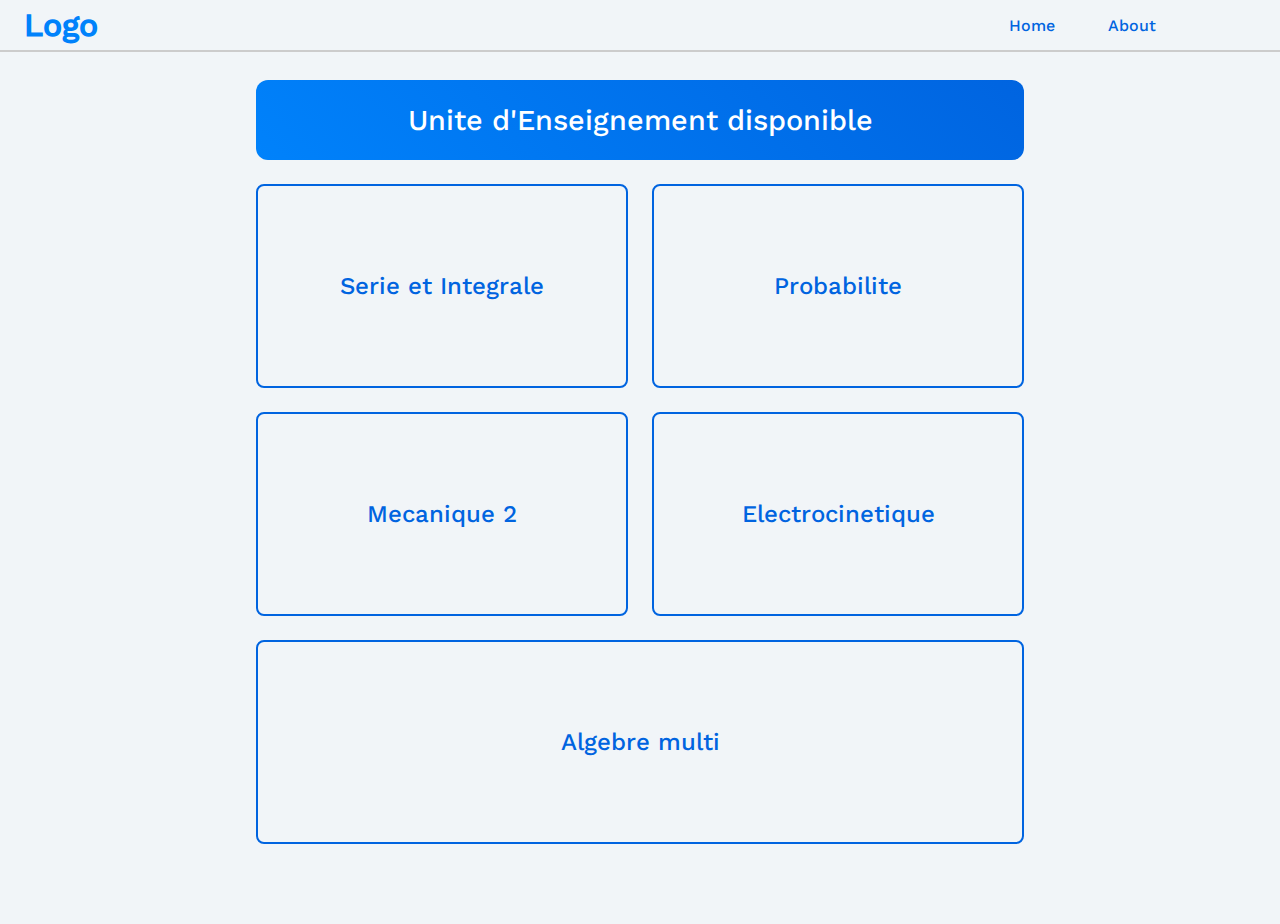
<file: index.html>
<!DOCTYPE html>
<html lang="fr-FR">
<head>
    <meta charset="UTF-8">
    <meta name="viewport" content="width=device-width, initial-scale=1.0">
    <link rel="stylesheet" href="css/TopBar.css">
    <link rel="stylesheet" href="css/Container.css">
    <link rel="stylesheet" href="css/Card.css">
    <script src="database/card.info.js"></script>
    <title>Home</title>
</head>
<body>
    <header>
        <nav>
            <label for="Logo">Logo</label>
            <ul>
                <li><a href="index.html">Home</a></li>
                <li><a href="#">About</a></li>
            </ul>
        </nav>
    </header>

    <div class="container">
        <p class="home-title">Unite d'Enseignement disponible</p>

        <div class="card-container" id="card-container">
            <div class="card">
                <p>Calculatrice</p>
            </div>
        </div>
    </div>

    <script src="scripts/card.js"></script>
</body>
</html>
</file>
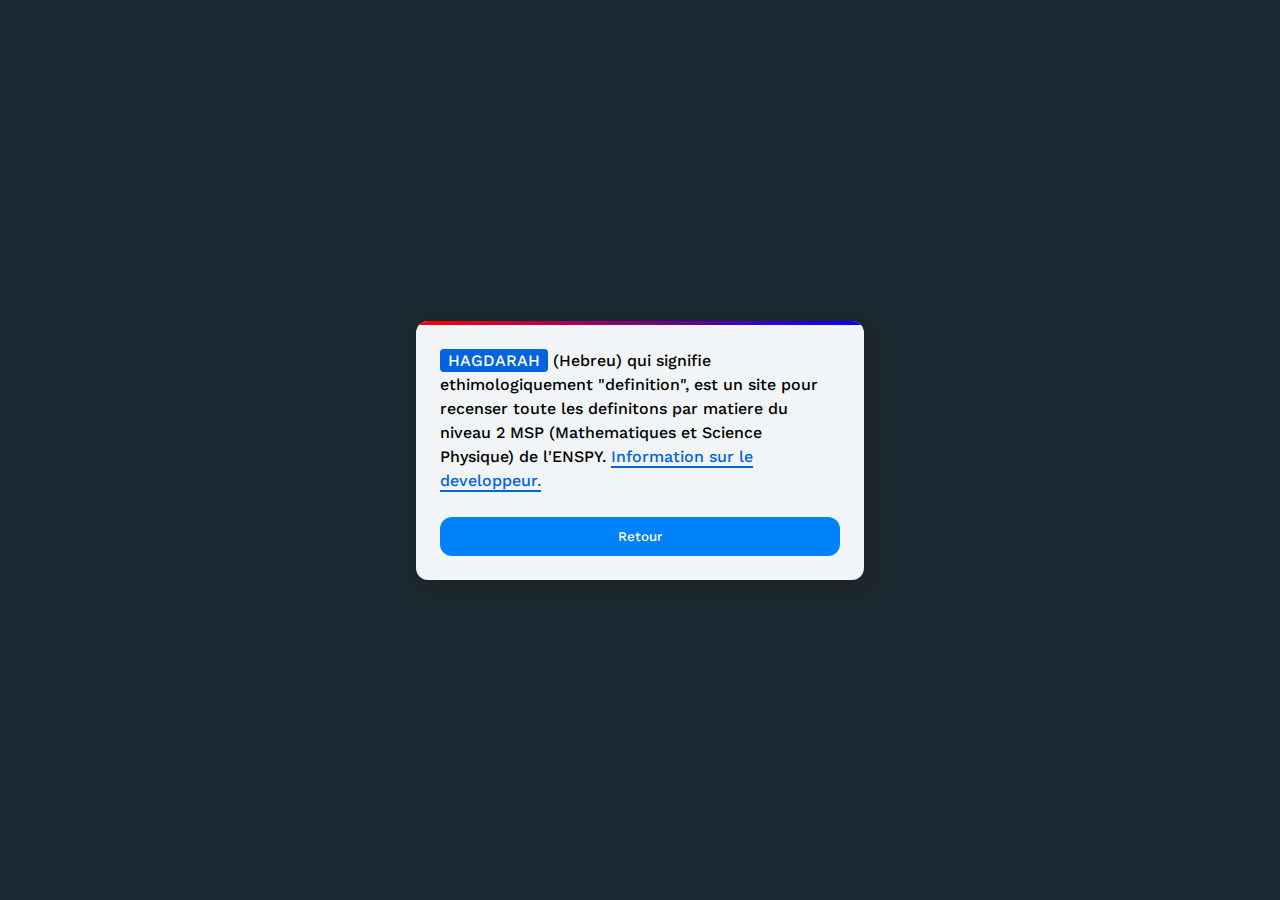
<file: pages/about.html>
<!DOCTYPE html>
<html lang="fr-FR">
<head>
    <meta charset="UTF-8">
    <meta name="viewport" content="width=device-width, initial-scale=1.0">
    <link rel="shortcut icon" href="../assets/Hagdarah.ico" type="image/x-icon">
    <link rel="stylesheet" href="../css/about.css">
    <title>About</title>
</head>
<body>
    <div class="container">
        <div class="top-bar"></div>
        <p>
            <span class="highlight">HAGDARAH</span> (Hebreu) qui signifie ethimologiquement "definition",
            est un site pour recenser toute les definitons par matiere
            du niveau 2 MSP (Mathematiques et Science Physique) de l'ENSPY.
            <span class="link"><a href="https://portfolio-z7b1.onrender.com" target="_blank">Information sur le developpeur.</a></span>
        </p>
        <button onclick="go_home()" class="btn">Retour</button>
    </div>

    <script>
        function go_home() {
            location.href = '../index.html'
        }
    </script>
</body>
</html>
</file>
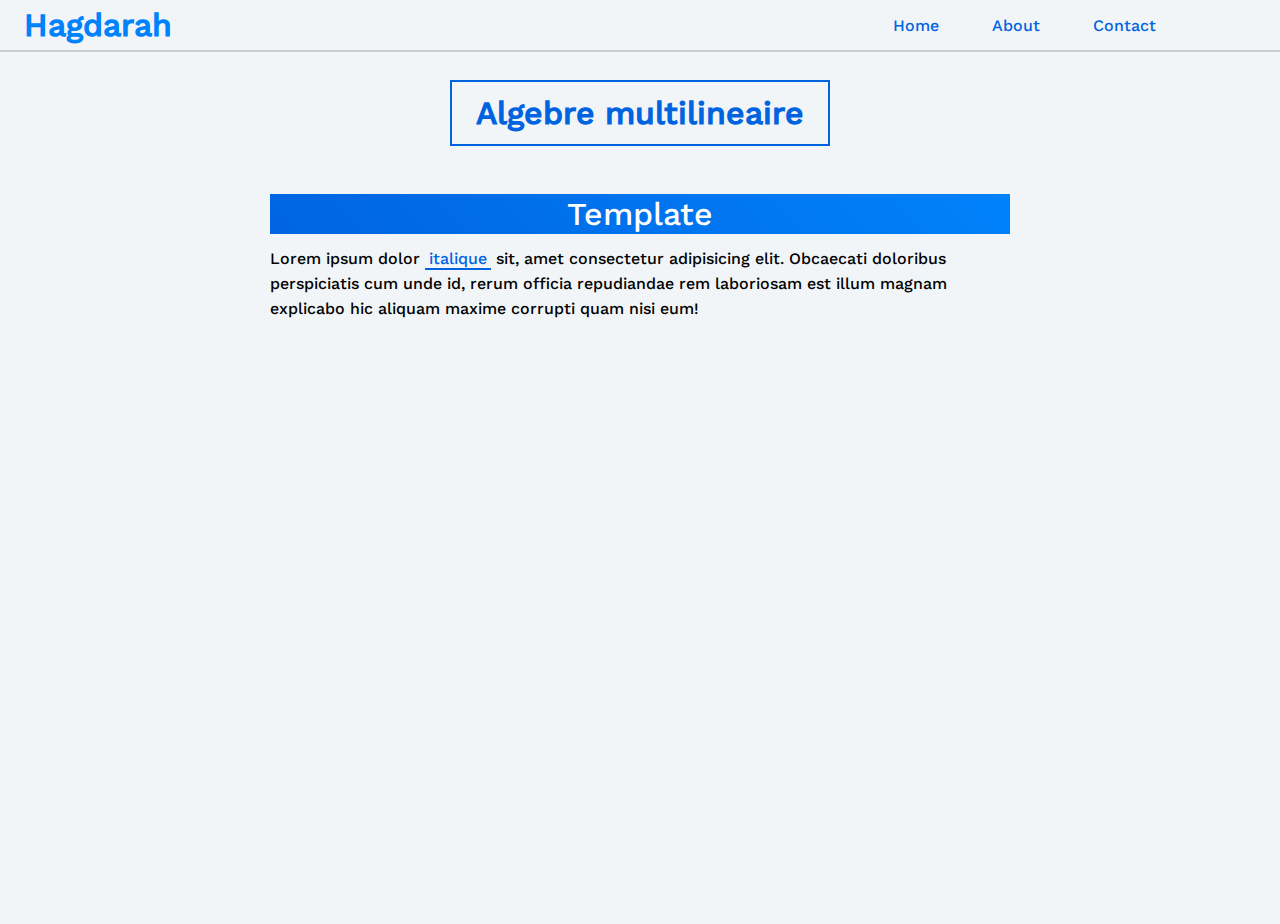
<file: pages/algebre.html>
<!DOCTYPE html>
<html lang="fr-FR">
<head>
    <meta charset="UTF-8">
    <meta name="viewport" content="width=device-width, initial-scale=1.0">
    <link rel="shortcut icon" href="../assets/Hagdarah.ico" type="image/x-icon">
    <link rel="stylesheet" href="../css/TopBar.css">
    <link rel="stylesheet" href="../css/Paper.css">
    <link rel="stylesheet" href="../css/Definition.css">
    <link rel="stylesheet" href="../css/Text.css">
    <title>Algebre multilineaire</title>
</head>
<body>
    <header>
        <nav>
            <label for="Logo">Hagdarah</label>
            <ul>
                <li><a href="../index.html">Home</a></li>
                <li><a href="../pages/about.html">About</a></li>
                <li><a href="../pages/contact.html">Contact</a></li>
            </ul>
        </nav>
    </header>

    <!-- Refresh -->
    <div class="refresh" id="refresh">
        <svg xmlns="http://www.w3.org/2000/svg" viewBox="0 0 24 24" fill="none">
            <g fill="none" stroke="#000000" stroke-linecap="round" stroke-linejoin="round" stroke-width="2.5">
                <circle cx="12" cy="12" r="9"/><path d="m15 13l-3-3l-3 3"/>
            </g>
        </svg>
    </div>

    <div class="container">
        <h1 class="title" id="title">Algebre multilineaire</h1>

        <div class="definition-container" id="definition-container">
            <div class="definition">
                <p class="definition-title">Template</p>
                <p>Lorem ipsum dolor <span class="italique">italique</span> sit, amet consectetur adipisicing elit. Obcaecati doloribus perspiciatis cum unde id, rerum officia repudiandae rem laboriosam est illum magnam explicabo hic aliquam maxime corrupti quam nisi eum!</p>
            </div>
        </div>
    </div>
    <script src="../database/electrocinetique.info.js"></script>
    <script src="../scripts/function.js"></script>
</body>
</html>
</file>
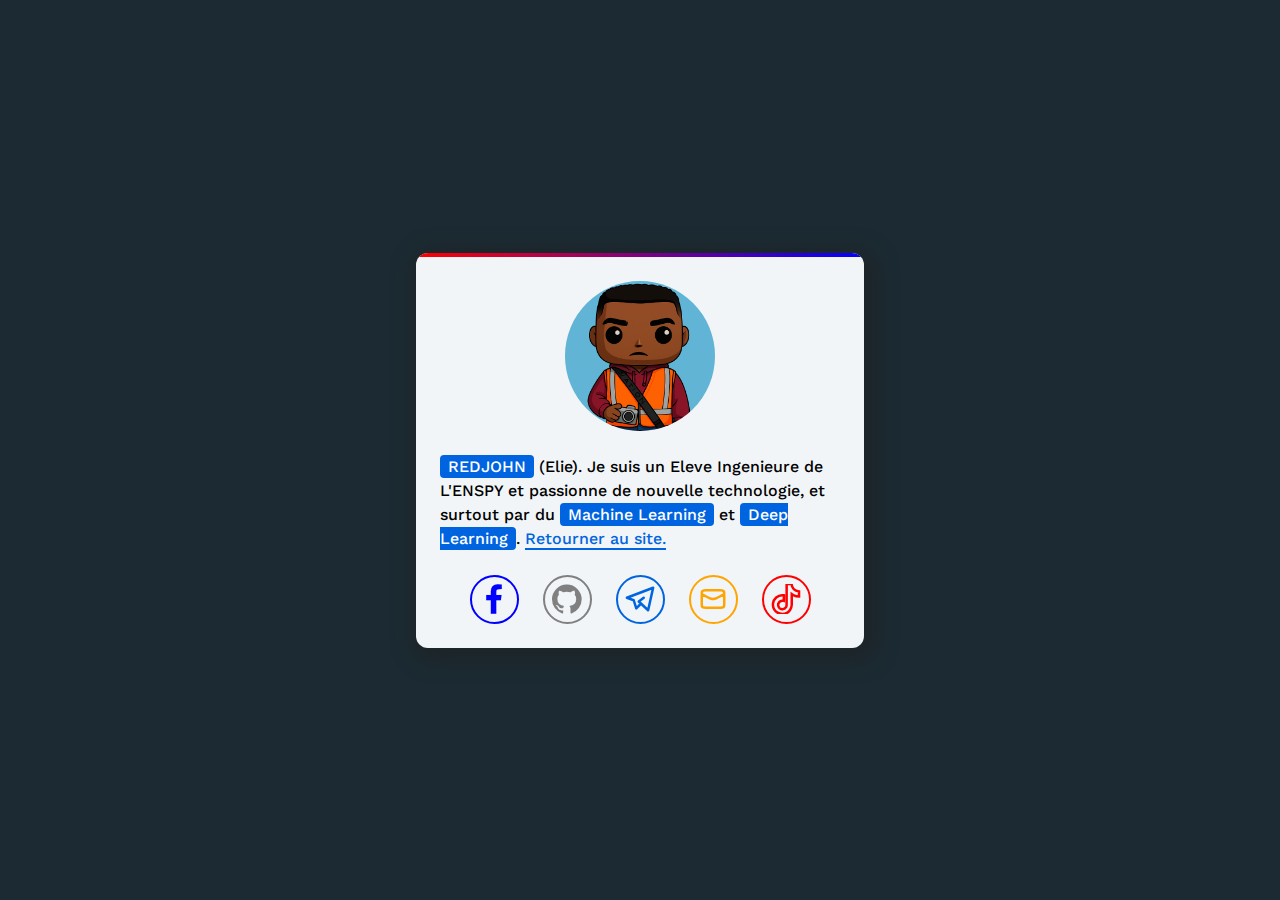
<file: pages/contact.html>
<!DOCTYPE html>
<html lang="fr-FR">
<head>
    <meta charset="UTF-8">
    <meta name="viewport" content="width=device-width, initial-scale=1.0">
    <link rel="shortcut icon" href="../assets/Hagdarah.ico" type="image/x-icon">
    <link rel="stylesheet" href="../css/contact.css">
    <title>Contact</title>
</head>
<body>
    <div class="container">
        <div class="top-bar"></div>

        <div class="image-div">
            <div class="image-container">
                <img src="../assets/Redjohn-figurine-pop.jpg" alt="Image du developpeur">
            </div>
        </div>

        <p>
            <span class="highlight">REDJOHN</span> (Elie). Je suis un Eleve Ingenieure de L'ENSPY
            et passionne de nouvelle technologie, et surtout par du <span class="highlight">Machine Learning</span> et <span class="highlight">Deep Learning</span>.
            <span class="link"><a href="../index.html">Retourner au site.</a></span>
        </p>
    
        <div class="contact-container">
            <!-- Facebook -->
            <div class="icon facebook" id="facebook">
                <svg xmlns="http://www.w3.org/2000/svg" viewBox="0 0 224 432">
                    <path fill="none" d="M145 429H66V235H0v-76h66v-56q0-48 27-74t72-26q36 0 59 3v67l-41 1q-22 0-30 9t-8 27v49h76l-10 76h-66v194z"/>
                </svg>
            </div>

            <!-- Github -->
            <div class="icon github" id="github">
                <svg xmlns="http://www.w3.org/2000/svg" viewBox="0 0 432 416">
                    <path fill="none" d="M213.5 0q88.5 0 151 62.5T427 213q0 70-41 125.5T281 416q-14 2-14-11v-58q0-27-15-40q44-5 70.5-27t26.5-77q0-34-22-58q11-26-2-57q-18-5-58 22q-26-7-54-7t-53 7q-18-12-32.5-17.5T107 88h-6q-12 31-2 57q-22 24-22 58q0 55 27 77t70 27q-11 10-13 29q-42 18-62-18q-12-20-33-22q-2 0-4.5.5t-5 3.5t8.5 9q14 7 23 31q1 2 2 4.5t6.5 9.5t13 10.5T130 371t30-2v36q0 13-14 11q-64-22-105-77.5T0 213q0-88 62.5-150.5T213.5 0z"/>
                </svg>
            </div>

            <!-- Telegram -->
            <div class="icon telegram" id="telegram">
                <svg xmlns="http://www.w3.org/2000/svg" viewBox="0 0 24 24">
                    <path fill="none" stroke="#000000" stroke-linecap="round" stroke-linejoin="round" stroke-width="2" d="M12.5 16L9 19.5L7 13l-5.5-2l21-8l-4 18l-7.5-7l4-3"/>
                </svg>
            </div>

            <!-- Email -->
            <div class="icon email" id="email">
                <svg viewBox="0 0 24 24" fill="none" xmlns="http://www.w3.org/2000/svg">
                    <path d="M21 8L17.4392 9.97822C15.454 11.0811 14.4614 11.6326 13.4102 11.8488C12.4798 12.0401 11.5202 12.0401 10.5898 11.8488C9.53864 11.6326 8.54603 11.0811 6.5608 9.97822L3 8M6.2 19H17.8C18.9201 19 19.4802 19 19.908 18.782C20.2843 18.5903 20.5903 18.2843 20.782 17.908C21 17.4802 21 16.9201 21 15.8V8.2C21 7.0799 21 6.51984 20.782 6.09202C20.5903 5.71569 20.2843 5.40973 19.908 5.21799C19.4802 5 18.9201 5 17.8 5H6.2C5.0799 5 4.51984 5 4.09202 5.21799C3.71569 5.40973 3.40973 5.71569 3.21799 6.09202C3 6.51984 3 7.07989 3 8.2V15.8C3 16.9201 3 17.4802 3.21799 17.908C3.40973 18.2843 3.71569 18.5903 4.09202 18.782C4.51984 19 5.07989 19 6.2 19Z" stroke="#000000" stroke-width="2" stroke-linecap="round" stroke-linejoin="round"/>
                </svg>
            </div>

            <!-- Tiktok -->
            <div class="icon tiktok" id="tiktok">
                <svg xmlns="http://www.w3.org/2000/svg" viewBox="0 0 24 24">
                    <path fill="none" d="M12.525.02c1.31-.02 2.61-.01 3.91-.02c.08 1.53.63 3.09 1.75 4.17c1.12 1.11 2.7 1.62 4.24 1.79v4.03c-1.44-.05-2.89-.35-4.2-.97c-.57-.26-1.1-.59-1.62-.93c-.01 2.92.01 5.84-.02 8.75c-.08 1.4-.54 2.79-1.35 3.94c-1.31 1.92-3.58 3.17-5.91 3.21c-1.43.08-2.86-.31-4.08-1.03c-2.02-1.19-3.44-3.37-3.65-5.71c-.02-.5-.03-1-.01-1.49c.18-1.9 1.12-3.72 2.58-4.96c1.66-1.44 3.98-2.13 6.15-1.72c.02 1.48-.04 2.96-.04 4.44c-.99-.32-2.15-.23-3.02.37c-.63.41-1.11 1.04-1.36 1.75c-.21.51-.15 1.07-.14 1.61c.24 1.64 1.82 3.02 3.5 2.87c1.12-.01 2.19-.66 2.77-1.61c.19-.33.4-.67.41-1.06c.1-1.79.06-3.57.07-5.36c.01-4.03-.01-8.05.02-12.07z" stroke-width="2"/>
                </svg>
            </div>
        </div>
    </div>
    <script src="../database/contact.info.js"></script>
    <script src="../scripts/contact.js"></script>
</body>
</html>
</file>
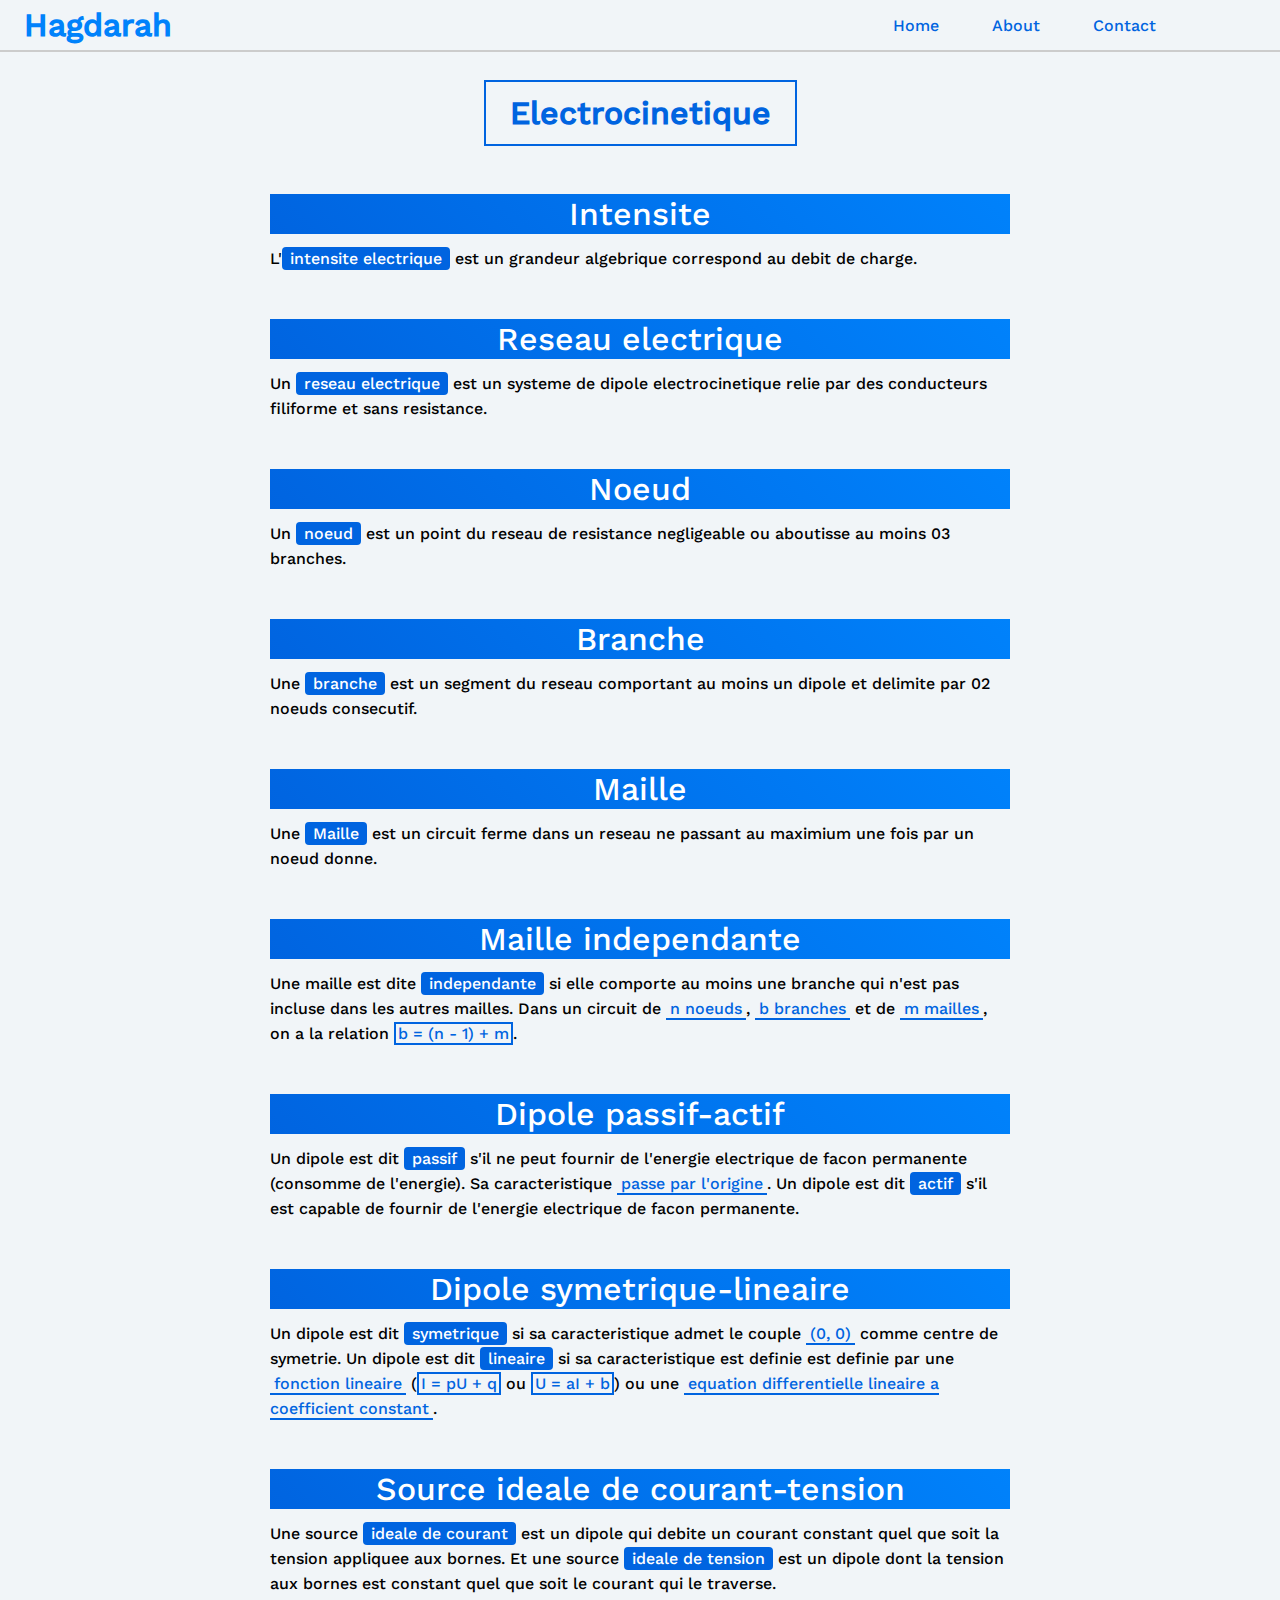
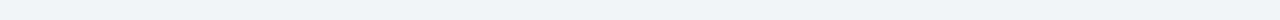
<file: pages/electrocinetique.html>
<!DOCTYPE html>
<html lang="fr-FR">
<head>
    <meta charset="UTF-8">
    <meta name="viewport" content="width=device-width, initial-scale=1.0">
    <link rel="shortcut icon" href="../assets/Hagdarah.ico" type="image/x-icon">
    <link rel="stylesheet" href="../css/TopBar.css">
    <link rel="stylesheet" href="../css/Paper.css">
    <link rel="stylesheet" href="../css/Definition.css">
    <link rel="stylesheet" href="../css/Text.css">
    <title>Electrocinetique</title>
</head>
<body>
    <header>
        <div id="show-button">
            <svg xmlns="http://www.w3.org/2000/svg" viewBox="0 0 512 512">
                <path fill="none" stroke="#000000" stroke-linecap="round" stroke-miterlimit="10" stroke-width="48" d="M88 152h336M88 256h336M88 360h336"/>
            </svg>
        </div>
        <nav>
            <label for="Logo">Hagdarah</label>
            <ul id="navbar">
                <li class="hide-button">
                    <div id="hide-button">
                        <svg xmlns="http://www.w3.org/2000/svg" viewBox="0 0 24 24">
                            <path fill="#000000" d="M20.48 3.512a11.966 11.966 0 0 0-8.486-3.514C5.366-.002-.007 5.371-.007 11.999c0 3.314 1.344 6.315 3.516 8.487A11.966 11.966 0 0 0 11.995 24c6.628 0 12.001-5.373 12.001-12.001c0-3.314-1.344-6.315-3.516-8.487zm-1.542 15.427a9.789 9.789 0 0 1-6.943 2.876c-5.423 0-9.819-4.396-9.819-9.819a9.789 9.789 0 0 1 2.876-6.943a9.786 9.786 0 0 1 6.942-2.876c5.422 0 9.818 4.396 9.818 9.818a9.785 9.785 0 0 1-2.876 6.942z"/>
                            <path fill="#000000" d="m13.537 12l3.855-3.855a1.091 1.091 0 0 0-1.542-1.541l.001-.001l-3.855 3.855l-3.855-3.855A1.091 1.091 0 0 0 6.6 8.145l-.001-.001l3.855 3.855l-3.855 3.855a1.091 1.091 0 1 0 1.541 1.542l.001-.001l3.855-3.855l3.855 3.855a1.091 1.091 0 1 0 1.542-1.541l-.001-.001z"/>
                        </svg>
                    </div>
                </li>
                <li><a href="../index.html">Home</a></li>
                <li><a href="../pages/about.html">About</a></li>
                <li><a href="../pages/contact.html">Contact</a></li>
            </ul>
        </nav>
    </header>
    
    <!-- Refresh -->
    <div class="refresh" id="refresh">
        <svg xmlns="http://www.w3.org/2000/svg" viewBox="0 0 24 24" fill="none">
            <g fill="none" stroke="#000000" stroke-linecap="round" stroke-linejoin="round" stroke-width="2.5">
                <circle cx="12" cy="12" r="9"/><path d="m15 13l-3-3l-3 3"/>
            </g>
        </svg>
    </div>

    <div class="container">
        <h1 class="title" id="title">Electrocinetique</h1>

        <div class="definition-container" id="definition-container">
            <div class="definition">
                <p class="definition-title">Template</p>
                <p>Lorem ipsum dolor <span class="italique">italique</span> sit, amet consectetur adipisicing elit. Obcaecati doloribus perspiciatis cum unde id, rerum officia repudiandae rem laboriosam est illum magnam explicabo hic aliquam maxime corrupti quam nisi eum!</p>
            </div>
        </div>
    </div>
    <script src="../scripts/topbar.js"></script>
    <script src="../database/electrocinetique.info.js"></script>
    <script src="../scripts/function.js"></script>
    <script src="../scripts/electrocinetique.js"></script>
</body>
</html>
</file>
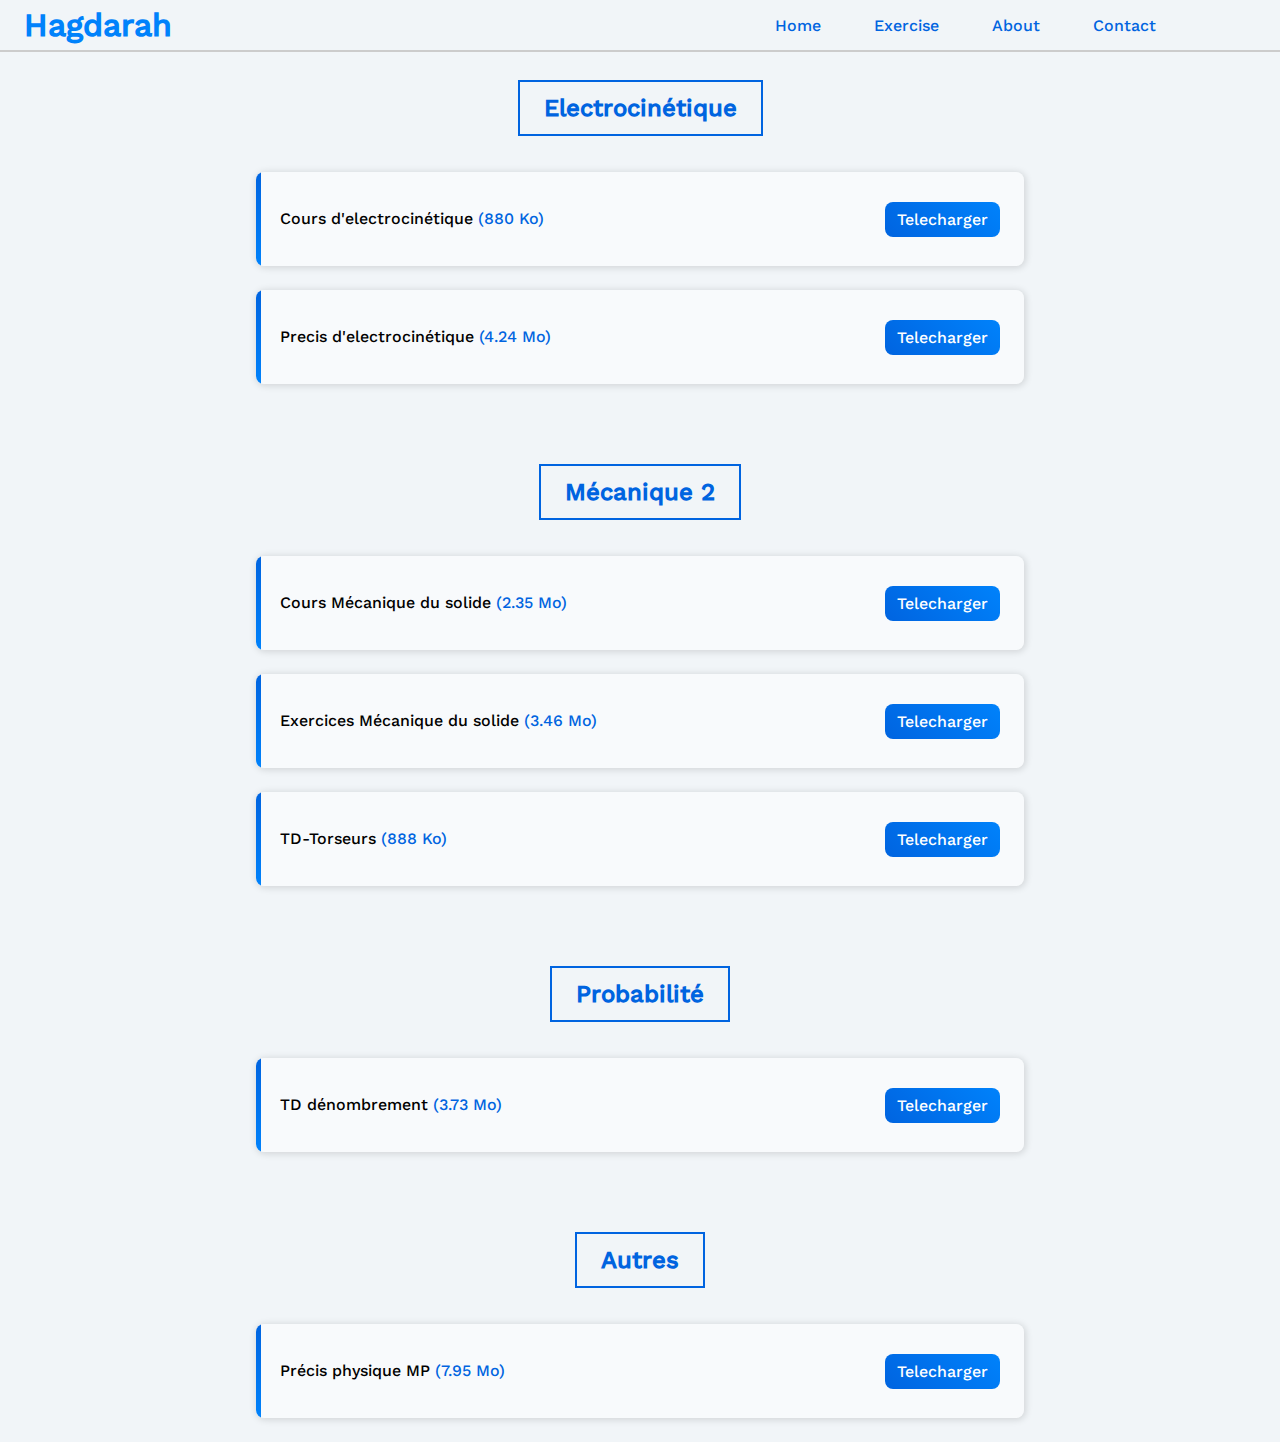
<file: pages/exercises.html>
<!DOCTYPE html>
<html lang="fr-FR">
<head>
    <meta charset="UTF-8">
    <meta name="viewport" content="width=device-width, initial-scale=1.0">
    <link rel="shortcut icon" href="../assets/Hagdarah.ico" type="image/x-icon">
    <link rel="stylesheet" href="../css/exercices.css">
    <link rel="stylesheet" href="../css/TopBar.css">
    <title>Exercices</title>
</head>
<body>
    <header>
        <div id="show-button">
            <svg xmlns="http://www.w3.org/2000/svg" viewBox="0 0 512 512">
                <path fill="none" stroke="#000000" stroke-linecap="round" stroke-miterlimit="10" stroke-width="48" d="M88 152h336M88 256h336M88 360h336"/>
            </svg>
        </div>
        <nav>
            <label for="Logo">Hagdarah</label>
            <ul id="navbar">
                <li class="hide-button">
                    <div id="hide-button">
                        <svg xmlns="http://www.w3.org/2000/svg" viewBox="0 0 24 24">
                            <path fill="#000000" d="M20.48 3.512a11.966 11.966 0 0 0-8.486-3.514C5.366-.002-.007 5.371-.007 11.999c0 3.314 1.344 6.315 3.516 8.487A11.966 11.966 0 0 0 11.995 24c6.628 0 12.001-5.373 12.001-12.001c0-3.314-1.344-6.315-3.516-8.487zm-1.542 15.427a9.789 9.789 0 0 1-6.943 2.876c-5.423 0-9.819-4.396-9.819-9.819a9.789 9.789 0 0 1 2.876-6.943a9.786 9.786 0 0 1 6.942-2.876c5.422 0 9.818 4.396 9.818 9.818a9.785 9.785 0 0 1-2.876 6.942z"/>
                            <path fill="#000000" d="m13.537 12l3.855-3.855a1.091 1.091 0 0 0-1.542-1.541l.001-.001l-3.855 3.855l-3.855-3.855A1.091 1.091 0 0 0 6.6 8.145l-.001-.001l3.855 3.855l-3.855 3.855a1.091 1.091 0 1 0 1.541 1.542l.001-.001l3.855-3.855l3.855 3.855a1.091 1.091 0 1 0 1.542-1.541l-.001-.001z"/>
                        </svg>
                    </div>
                </li>
                <li><a href="../index.html">Home</a></li>
                <li><a href="../pages/exercises.html">Exercise</a></li>
                <li><a href="../pages/about.html">About</a></li>
                <li><a href="../pages/contact.html">Contact</a></li>
            </ul>
        </nav>
    </header>

    <div class="container" id="container">
        <div class="card">
            <h2>Template</h2>

            <!-- Information Exercice -->
            <div class="min-card">
                <p>Fiche a telechager</p>
                <button>Telecharger</button>
            </div>
        </div>
    </div>
    <script src="../scripts/topbar.js"></script>
    <script src="../database/exercices.info.js"></script>
    <script src="../scripts/exercices.js"></script>
</body>
</html>
</file>
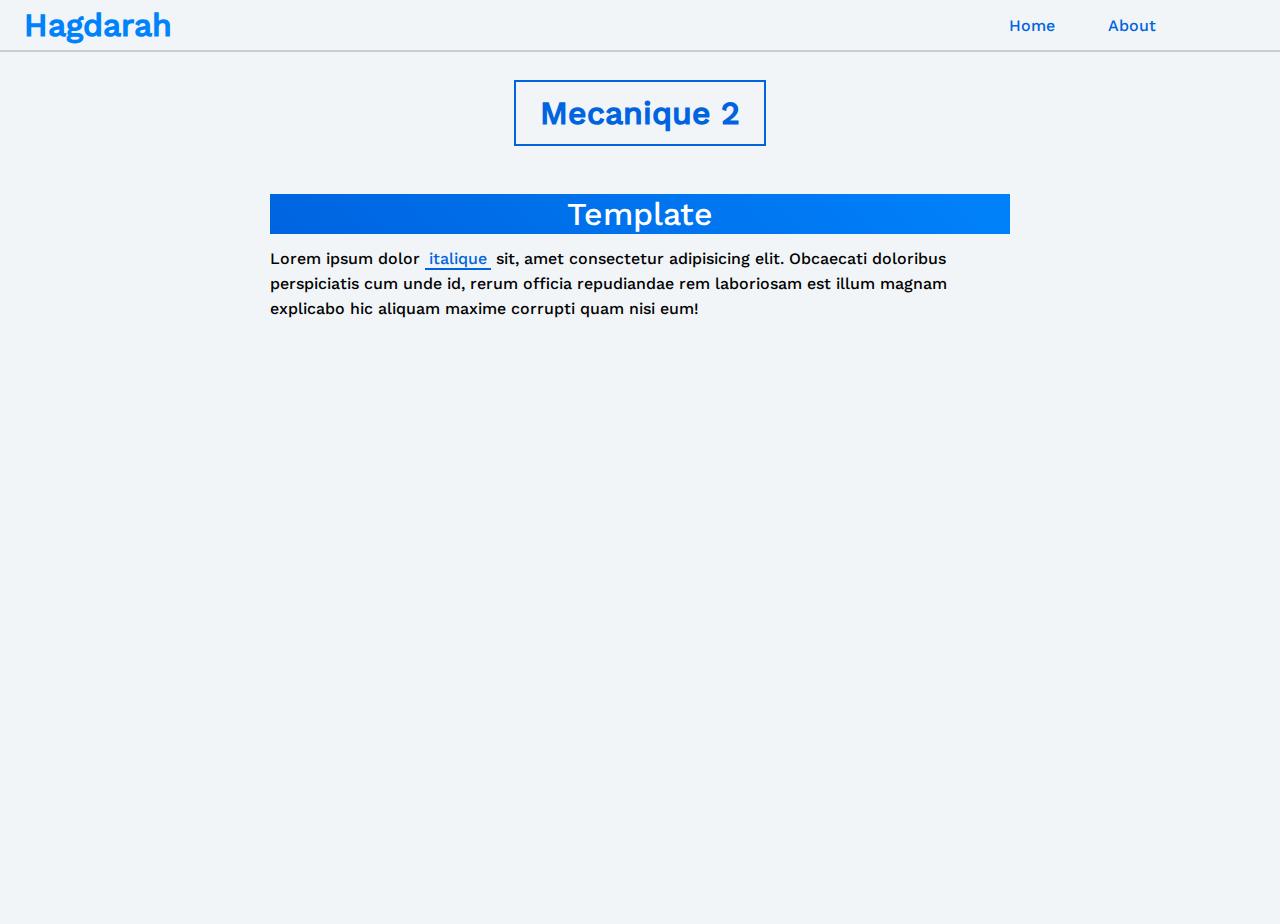
<file: pages/mecanique2.html>
<!DOCTYPE html>
<html lang="fr-FR">
<head>
    <meta charset="UTF-8">
    <meta name="viewport" content="width=device-width, initial-scale=1.0">
    <link rel="stylesheet" href="../css/TopBar.css">
    <link rel="stylesheet" href="../css/Paper.css">
    <link rel="stylesheet" href="../css/Definition.css">
    <link rel="stylesheet" href="../css/Text.css">
    <title>Mecanique 2</title>
</head>
<body>
    <header>
        <nav>
            <label for="Logo">Hagdarah</label>
            <ul>
                <li><a href="../index.html">Home</a></li>
                <li><a href="#">About</a></li>
            </ul>
        </nav>
    </header>

    <div class="container">
        <h1 class="title" id="title">Mecanique 2</h1>

        <div class="definition-container" id="definition-container">
            <div class="definition">
                <p class="definition-title">Template</p>
                <p>Lorem ipsum dolor <span class="italique">italique</span> sit, amet consectetur adipisicing elit. Obcaecati doloribus perspiciatis cum unde id, rerum officia repudiandae rem laboriosam est illum magnam explicabo hic aliquam maxime corrupti quam nisi eum!</p>
            </div>
        </div>
    </div>
    <script src="../database/electrocinetique.info.js"></script>
    <script src="../scripts/function.js"></script>
</body>
</html>
</file>
<file: css/TopBar.css>
:root {
    --base: #f1f5f8;
    --primary: #0082fb;
    --secondary: #0064e0;
    --bg: #1c2b33;
}

@font-face {
    font-family: texte;
    src: url(../assets/WorkSans-Medium.ttf);
}

* {
    margin: 0;
    padding: 0;
    font-family: texte, Arial, Helvetica, sans-serif;
    border-sizing: border-box;
}

body {
    min-height: 100vh;
    background-color: var(--base);
    display: flex;
    justify-content: center;
}

header nav {
    z-index: 1000;
    position: fixed;
    top: 0;
    left: 0;
    display: flex;
    justify-content: space-between;
    align-items: center;
    width: 100vw;
    height: 50px;
    background-color: var(--base);
    border-bottom: 2px solid hsl(from var(--bg) 0 0% 80%);
}

header nav label {
    color: var(--primary);
    font-weight: bold;
    font-size: 2em;
    margin-left: 24px;
}

header nav ul {
    list-style: none;
    margin-right: 100px;
}

header nav ul li {
    display: inline-block;
    margin: 0 16px;
}

header nav ul li a {
    text-decoration: none;
    color: var(--secondary);
    padding: 4px 8px;
    position: relative;
}

header nav ul li a::before {
    content: '';
    position: absolute;
    top: 0;
    left: 0;
    background-color: var(--secondary);
    height: 100%;
    width: 0;
    z-index: -1;
    transition: all .3s ease;
}

header nav ul li:hover a::before, header nav ul li a:active::before { width: 100%; }

header nav ul li:hover a {
    transition: all .2s ease;
    color: white;
}

@media (max-width: 640px) {
    header nav ul li a {
        font-size: .8em;
    }
    header nav ul {
        margin-right: 24px;
    }
    header nav ul li {
        margin: 0 8px;
    }
}
</file>
<file: css/Container.css>
.container {
    min-height: calc(100vh - 80px);
    display: flex;
    flex-direction: column;
    align-items: center;
    gap: 24px;
    max-width: 60%;
    padding: 24px;
    padding-top: 80px;
}

.home-title {
    font-size: 1.8em;
    width: 100%;
    color: white;
    background: linear-gradient(45deg, var(--primary), var(--secondary));
    line-height: 80px;
    text-align: center;
    border-radius: 12px;
}

.card-container {
    width: 100%;
    display: flex;
    flex-wrap: wrap;
    justify-content: center;
    align-items: center;
    gap: 24px;
}

@media (max-width: 640px) {
    .container {
        max-width: 100%;
    }
    .home-title {
        font-size: 1.3em;
        line-height: 40px;
        border-radius: 4px;
    }
}
</file>
<file: css/Card.css>
.card {
    display: grid;
    place-items: center;
    place-content: center;
    min-width: 300px;
    height: 200px;
    border: 2px solid var(--secondary);
    border-radius: 8px;
    color: var(--secondary);
    position: relative;
    transition: all .2s ease;
    flex: 1;
}

.card p {
    font-size: 1.5em;
}

.card:hover {
    transform: scale(1.05);
    color: white;
    cursor: pointer;
    background-color: var(--secondary);
    bottom: 2px;
    font-weight: bold;
}

@media (max-width: 640px) {
    .card {
        min-width: 250px;
    }
}
</file>
<file: css/about.css>
:root {
    --base: #f1f5f8;
    --primary: #0082fb;
    --secondary: #0064e0;
    --bg: #1c2b33;

    --decoration-height: 4px;
}

@font-face {
    font-family: texte;
    src: url(../assets/WorkSans-Medium.ttf);
}

@keyframes intro {
    from {
        opacity: 0;
        transform: scale(.8);
    }
    to {
        opacity: 1;
        transform: scale(1);
    }
}

* {
    margin: 0;
    padding: 0;
    font-family: texte, Arial, Helvetica, sans-serif;
    /* border-sizing: border-box; */
}

body {
    display: flex;
    justify-content: center;
    align-items: center;
    background-color: var(--bg);
    min-height: 100vh;
}

.top-bar {
    position: absolute;
    top: 0;
    left: 0;

    width: 100%;
    height: var(--decoration-height);
    background: linear-gradient(90deg, red, blue);
}

.container {
    position: relative;
    overflow: hidden;
    background-color: var(--base);
    width: 40%;
    max-width: 400px;
    padding: 24px;
    border-radius: 12px;
    box-shadow: 5px 5px 20px 10px rgba(30, 30, 30, 0.461);
    display: flex;
    flex-direction: column;
    gap: 24px;
    animation: intro 1s linear(0 0%, 0.22 2.1%, 0.86 6.5%, 1.11 8.6%, 1.3 10.7%, 1.35 11.8%, 1.37 12.9%, 1.37 13.7%, 1.36 14.5%, 1.32 16.2%, 1.03 21.8%, 0.94 24%, 0.89 25.9%, 0.88 26.85%, 0.87 27.8%, 0.87 29.25%, 0.88 30.7%, 0.91 32.4%, 0.98 36.4%, 1.01 38.3%, 1.04 40.5%, 1.05 42.7%, 1.05 44.1%, 1.04 45.7%, 1 53.3%, 0.99 55.4%, 0.98 57.5%, 0.99 60.7%, 1 68.1%, 1.01 72.2%, 1 86.7%, 1 100%);
}

.container p {
    width: 100%;
    line-height: 1.5;
    margin-top: var(--decoration-height);
}

.btn {
    border: none;
    color: white;
    background-color: var(--primary);
    border-radius: 12px;
    font-weight: 500;
    padding: 12px 0;
    cursor: pointer;
}
.btn:hover, .btn:active {
    transition: all .2s ease;
    background-color: hsl(209, 100%, 45%);
}

.highlight {
    color: white;
    background-color: var(--secondary);
    padding: 2px 8px;
    border-radius: 4px;
    font-weight: 500;
}

.link {
    border-bottom: 2px solid var(--secondary);
}

.link a {
    text-decoration: none;
    color: var(--secondary);
}

@media (max-width: 640px) {
    .container {
        width: 70%;
        max-width: 70%;
    }
}
</file>
<file: css/Paper.css>
.container {
    min-height: calc(100vh - 80px);
    display: flex;
    flex-direction: column;
    align-items: center;
    gap: 24px;
    min-width: 90%;
    padding: 24px;
    padding-top: 80px;
}

.title {
    border: 2px solid var(--secondary);
    padding: 12px 24px;
    color: var(--secondary);
    margin-bottom: 24px;
    cursor: pointer;
}

.definition-container {
    display: flex;
    flex-direction: column;
    align-items: center;
    justify-content: center;
    gap: 48px;
    max-width: 60%;
}

@media (max-width: 640px) {

    .container { padding: 80px 20px; }
    .definition-container {
        max-width: 100%;
    }
}
</file>
<file: css/Definition.css>
.definition {
    line-height: 25px;
    display: flex;
    flex-direction: column;
    gap: 12px;
    width: 100%;
}

.definition-title {
    font-size: 2em;
    color: white;
    background: linear-gradient(45deg, var(--secondary), var(--primary));
    text-align: center;
    line-height: 40px;
}

@media (max-width: 640px) {
    .definition-title { border-radius: 12px; }
}
</file>
<file: css/Text.css>
.italique {
    padding: 0 4px;
    color: var(--secondary);
    border-bottom: 2px solid var(--secondary);
    font-weight: 500;
}

.gras {
    font-weight: 200;
    padding: 2px 8px;
    color: white;
    background-color: var(--secondary);
    border: none;
    border-radius: 4px;
}
.gras:hover {
    transition: all .2s ease;
    text-shadow: 2px 2px 0 hsla(0, 0%, 20%, .8);
}

.cadre {
    color: var(--secondary);
    border: 2px solid var(--secondary);
    padding: 0 2px;
}
.cadre:hover {
    transition: all .2s ease;
    background-color: var(--secondary);
    color: white;
}
</file>
<file: css/contact.css>
:root {
    --base: #f1f5f8;
    --primary: #0082fb;
    --secondary: #0064e0;
    --bg: #1c2b33;

    --tiktok: red;
    --telegram: #0064e0;
    --github: gray;
    --email: orange;
    --facebook: blue;

    --decoration-height: 4px;
}

@font-face {
    font-family: texte;
    src: url(../assets/WorkSans-Medium.ttf);
}

@keyframes intro {
    from {
        opacity: 0;
        transform: scale(.8);
    }
    to {
        opacity: 1;
        transform: scale(1);
    }
}

* {
    margin: 0;
    padding: 0;
    font-family: texte, Arial, Helvetica, sans-serif;
    /* border-sizing: border-box; */
}

body {
    display: flex;
    justify-content: center;
    align-items: center;
    background-color: var(--bg);
    min-height: 100vh;
}

.top-bar {
    position: absolute;
    top: 0;
    left: 0;

    width: 100%;
    height: var(--decoration-height);
    background: linear-gradient(90deg, red, blue);
}

.container {
    overflow: hidden;
    position: relative;
    background-color: var(--base);
    width: 40%;
    max-width: 400px;
    padding: 24px;
    border-radius: 12px;
    box-shadow: 5px 5px 20px 10px rgba(30, 30, 30, 0.461);
    display: flex;
    flex-direction: column;
    gap: 24px;
    animation: intro 1s linear(0 0%, 0.22 2.1%, 0.86 6.5%, 1.11 8.6%, 1.3 10.7%, 1.35 11.8%, 1.37 12.9%, 1.37 13.7%, 1.36 14.5%, 1.32 16.2%, 1.03 21.8%, 0.94 24%, 0.89 25.9%, 0.88 26.85%, 0.87 27.8%, 0.87 29.25%, 0.88 30.7%, 0.91 32.4%, 0.98 36.4%, 1.01 38.3%, 1.04 40.5%, 1.05 42.7%, 1.05 44.1%, 1.04 45.7%, 1 53.3%, 0.99 55.4%, 0.98 57.5%, 0.99 60.7%, 1 68.1%, 1.01 72.2%, 1 86.7%, 1 100%);
}

.image-div {
    display: flex;
    justify-content: center;
    align-items: center;
    margin-top: var(--decoration-height);
}
.image-container {
    width: 150px;
    height: 150px;
    overflow: hidden;
    border-radius: 50%;
}
.image-container img {
    object-fit: cover;
    width: 100%;
    height: 100%;
}

.contact-container {
    display: flex;
    justify-content: center;
    align-items: center;
    flex-wrap: wrap;
    padding: 0 12px;
}
.icon {
    display: flex;
    justify-content: center;
    align-items: center;
    margin: 0 12px;

    border: 2px solid var(--secondary);
    border-radius: 100%;
    width: 45px;
    height: 45px;
    cursor: pointer;
    transition: all .2s ease;
}
.icon svg {
    height: 30px;
    width: 30px;
}
.icon svg path {
    transition: all .2s ease;
    stroke: var(--secondary);
}
.icon:hover { background-color: var(--secondary); }
.icon:hover svg path { stroke: white; }



.facebook { border: 2px solid var(--facebook); }
.facebook svg path { stroke: var(--facebook); fill: var(--facebook); }
.facebook:hover { background-color: var(--facebook); }
.facebook:hover svg path { fill: white; }

.github { border: 2px solid var(--github); }
.github svg path { stroke: var(--github); fill: var(--github); }
.github:hover { background-color: var(--github); }
.github:hover svg path { fill: white; }

.telegram { border: 2px solid var(--telegram); }
.telegram svg path { stroke: var(--telegram); }
.telegram:hover { background-color: var(--telegram); }

.email { border: 2px solid var(--email); }
.email svg path { stroke: var(--email); }
.email:hover { background-color: var(--email); }

.tiktok { border: 2px solid var(--tiktok); }
.tiktok svg path { stroke: var(--tiktok); }
.tiktok:hover { background-color: var(--tiktok); }


.highlight {
    color: white;
    background-color: var(--secondary);
    padding: 2px 8px;
    border-radius: 4px;
    font-weight: 500;
}

.container p { line-height: 1.5; }

.link {
    border-bottom: 2px solid var(--secondary);
}

.link a {
    text-decoration: none;
    color: var(--secondary);
}


@media (max-width: 640px) {
    .container {
        width: 70%;
        max-width: 70%;
    }
}

@media print {
    * {
        -webkit-print-color-adjust: exact;
        print-color-adjust: exact;
    }
}
</file>
<file: css/exercices.css>
:root {
    --base: #f1f5f8;
    --primary: #0082fb;
    --secondary: #0064e0;
    --bg: #1c2b33;
}

.container {
    min-height: calc(100vh - 80px);
    display: flex;
    flex-direction: column;
    align-items: center;
    gap: 80px;
    max-width: 60%;
    width: 60%;
    padding: 24px;
    padding-top: 80px;
}

.card {
    display: flex;
    flex-direction: column;
    align-items: center;
    gap: 24px;
    width: 100%;
}

.card h2 {
    border: 2px solid var(--secondary);
    color: var(--secondary);
    padding: 12px 24px;
    margin-bottom: 12px;
}

.card-side-bar {
    position: absolute;
    background: linear-gradient(0deg, var(--primary), var(--secondary));
    height: 100%;
    width: 5px;
    top: 0;
    left: 0;
    transition: all .5s ease;
}

.min-card:hover .card-side-bar { 
    background: linear-gradient(45deg, var(--secondary), var(--primary));
    z-index: -1;
    width: 100%; 
}
.min-card:hover p {
    transition: all .2s ease;
    color: white;
    text-shadow: 2px 2px 3px rgba(0, 0, 0, 0.264);
    font-weight: 600;
}

.min-card p { 
    margin-right: 24px; 
    line-height: 1.5;
}

.min-card {
    position: relative;
    overflow: hidden;
    border-radius: 8px;
    background-color: rgba(255, 255, 255, 0.50);
    width: 100%;
    display: flex;
    align-items: center;
    justify-content: space-between;
    height: 70px;
    box-shadow: 1px 1px 7px 1px rgba(0, 0, 0, 0.129);
    min-width: 400px;
    padding: 12px 0;
}

.file-lenght { color: var(--secondary); }

.min-card p { margin-left: 24px; }
.min-card a { 
    text-decoration: none;
    margin-right: 24px; 
    padding: 8px 12px;
    cursor: pointer;
    border-radius: 8px;
    color: white;
    border: none;
    background: linear-gradient(45deg, var(--secondary), var(--primary));
}
.min-card a:hover {
    transition: all .2s ease;
    transform: scale(1.04);
}
.min-card a:active {
    transition: all .2s ease;
    transform: scale(.98);
}

@media (max-width: 640px) {
    .container {
        max-width: 100%;
        width: 100%;
    }
    .min-card {
        min-width: 100px;
    }
}
</file>
